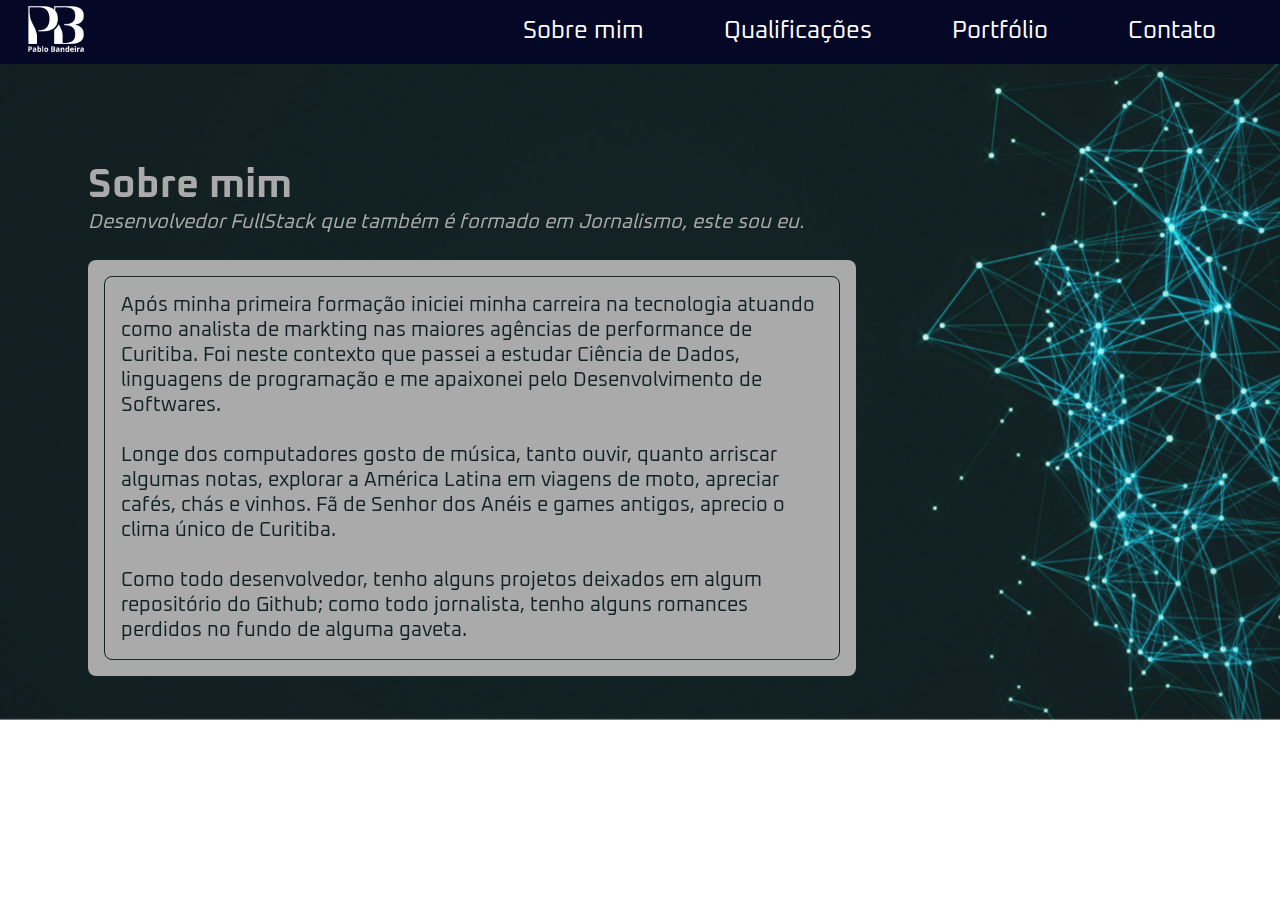
<file: about.html>
<!DOCTYPE html>
<html lang="pt-BR">
<head>
  <meta charset="UTF-8">
  <meta name="viewport" content="width=device-width, initial-scale=1.0">
  <title>Pablo Bandeira</title>

  <link rel="stylesheet" href="css/index.css">

  <link rel="preconnect" href="https://fonts.googleapis.com">
  <link rel="preconnect" href="https://fonts.gstatic.com" crossorigin>
  <link href="https://fonts.googleapis.com/css2?family=Montserrat:ital,wght@0,100..900;1,100..900&family=Oxanium:wght@200..800&display=swap" rel="stylesheet">

</head>
<body>
  <header class=" flex width height bg-color fixed" style="--width: 100vw; --height: 4rem; --bg-color: #040726;">
    <div class="flex justify-between width" style="--width: 100%;">
      <a href="index.html">
        <img src="images/logo.png" alt="" class="ml height" style="--ml: 1.5rem;" >
      </a>
      <div>
        <nav>
          <ul class=" list-none flex items-center gap-x mr text-color font-size" style="--gap-x: 3rem; --mr: 3rem; --font-size: 1.5rem;">
            <li class="padding hover-bg hover-border hover-border-rounded transition" style="--hover-border-rounded: 0.5rem; --hover-bg: #ffffff33;">
              <a class="link-none-sub link-none-color "
                style="" href="about.html">
                Sobre mim
              </a>
            </li>
            <li>
              <a class="padding link-none-sub link-none-color hover-bg hover-border hover-border-rounded transition"
                style="--hover-border-rounded: 0.5rem; --hover-bg: #ffffff33;" href="qualifications.html">
                Qualificações
              </a>
            </li>
            <li class="padding link-none-sub link-none-color hover-bg hover-border hover-border-rounded transition"
                style="--hover-border-rounded: 0.5rem; --hover-bg: #ffffff33;">
              <a class="link-none-sub link-none-color" href="portfolio.html">Portfólio</a>
            </li>
            <li class="padding link-none-sub link-none-color hover-bg hover-border hover-border-rounded transition"
                style="--hover-border-rounded: 0.5rem; --hover-bg: #ffffff33;">
              <a class="link-none-sub link-none-color" href="contact.html">Contato</a>
            </li>
          </ul>
        </nav>
      </div>
    </div>
  </header>
  
  <img src="images/background-general.png" autoplay muted loop playsinline class="width height fixed position-top position-left z-index object-fit" style="--width: 100%; --height: 100; --object-fit: cover;"></img>


  <main class="flex flex-col justify-start width height text-color" style="--width: 100%; --height: 100vh; --text-color: #aaaaaa;">
    <div class="mt ml font-size width" style="--mt: 10rem; --ml: 5.5rem; --font-size: 1.25rem;--width: 60%;">
      <h1>Sobre mim</h1>
      <p><i>Desenvolvedor FullStack que também é formado em Jornalismo, este sou eu.</i></p><br>

      <div class="bg-color text-color rounded padding width flex flex-row mb" style="--bg-color: #AAA; --text-color: #132323; --width: 100%; --mb: 2rem;">
        <div class="width border rounded padding" style="--widh: 100%; --border: #132323">
          <p>Após minha primeira formação iniciei minha carreira na tecnologia atuando como analista de markting nas maiores agências de performance de Curitiba. Foi neste contexto que passei a estudar Ciência de Dados, linguagens de programação e me apaixonei pelo Desenvolvimento de Softwares.</p><br>
          <p>Longe dos computadores gosto de música, tanto ouvir, quanto arriscar algumas notas, explorar a América Latina em viagens de moto, apreciar cafés, chás e vinhos. Fã de Senhor dos Anéis e games antigos, aprecio o clima único de Curitiba.</p><br>
          <p>Como todo desenvolvedor, tenho alguns projetos deixados em algum repositório do Github; como todo jornalista, tenho alguns romances perdidos no fundo de alguma gaveta.</p>
        </div>
      </div>
      
  </main>
</body>


</html>
</file>
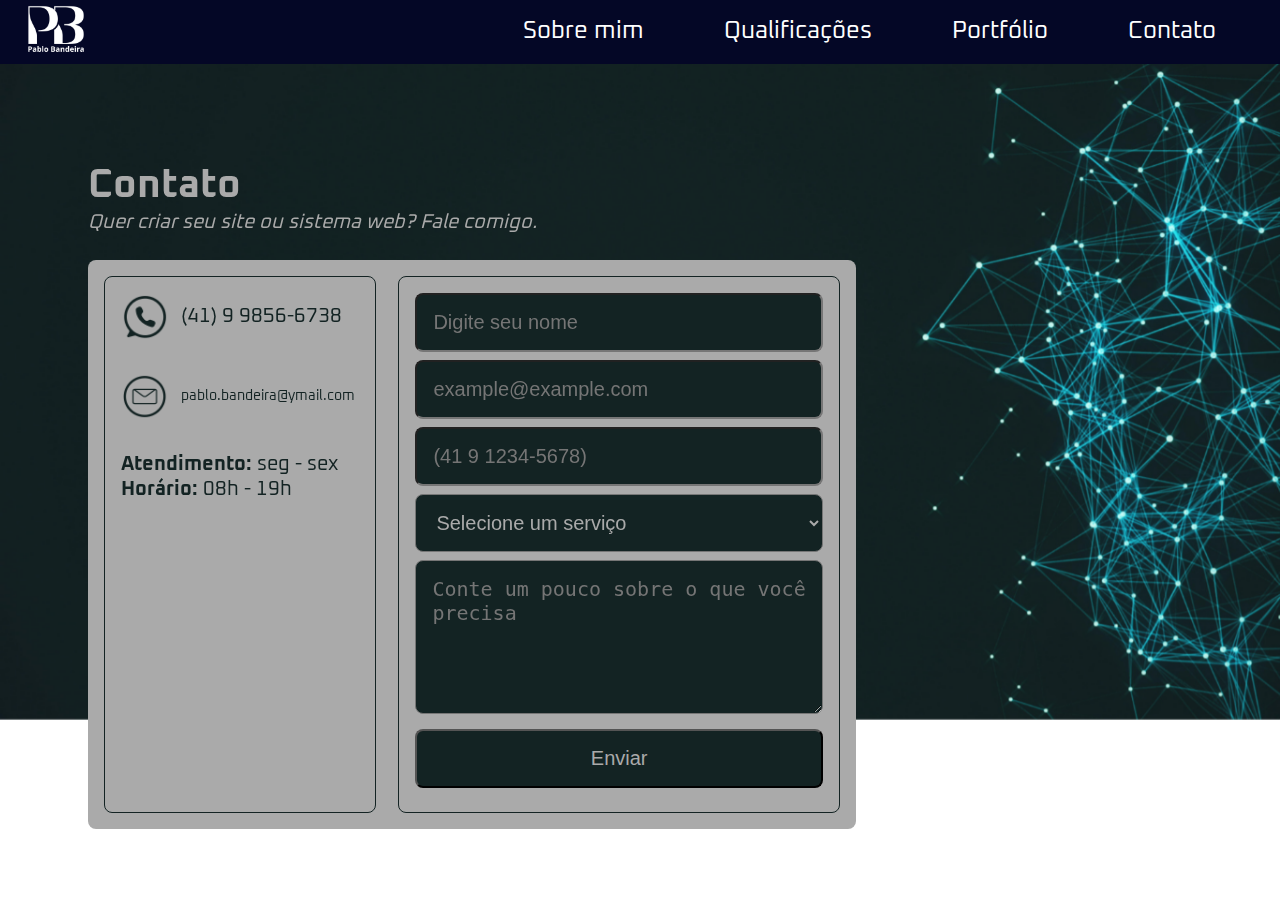
<file: contact.html>
<!DOCTYPE html>
<html lang="pt-BR">
<head>
  <meta charset="UTF-8">
  <meta name="viewport" content="width=device-width, initial-scale=1.0">
  <title>Pablo Bandeira</title>

  <link rel="stylesheet" href="css/index.css">
  <script src="js/index.js"></script>

  <link rel="preconnect" href="https://fonts.googleapis.com">
  <link rel="preconnect" href="https://fonts.gstatic.com" crossorigin>
  <link href="https://fonts.googleapis.com/css2?family=Montserrat:ital,wght@0,100..900;1,100..900&family=Oxanium:wght@200..800&display=swap" rel="stylesheet">

</head>
<body>
  <header class=" flex width height bg-color fixed" style="--width: 100vw; --height: 4rem; --bg-color: #040726;">
    <div class="flex justify-between width" style="--width: 100%;">
      <a href="index.html">
        <img src="images/logo.png" alt="" class="ml height" style="--ml: 1.5rem;" >
      </a>
      <div>
        <nav>
          <ul class=" list-none flex items-center gap-x mr text-color font-size" style="--gap-x: 3rem; --mr: 3rem; --font-size: 1.5rem;">
            <li class="padding hover-bg hover-border hover-border-rounded transition" style="--hover-border-rounded: 0.5rem; --hover-bg: #ffffff33;">
              <a class="link-none-sub link-none-color "
                style="" href="about.html">
                Sobre mim
              </a>
            </li>
            <li>
              <a class="padding link-none-sub link-none-color hover-bg hover-border hover-border-rounded transition"
                style="--hover-border-rounded: 0.5rem; --hover-bg: #ffffff33;" href="qualifications.html">
                Qualificações
              </a>
            </li>
            <li class="padding link-none-sub link-none-color hover-bg hover-border hover-border-rounded transition"
                style="--hover-border-rounded: 0.5rem; --hover-bg: #ffffff33;">
              <a class="link-none-sub link-none-color" href="portfolio.html">Portfólio</a>
            </li>
            <li class="padding link-none-sub link-none-color hover-bg hover-border hover-border-rounded transition"
                style="--hover-border-rounded: 0.5rem; --hover-bg: #ffffff33;">
              <a class="link-none-sub link-none-color" href="contact.html">Contato</a>
            </li>
          </ul>
        </nav>
      </div>
    </div>
  </header>
  
  <img src="images/background-general.png" autoplay muted loop playsinline class="width height fixed position-top position-left z-index object-fit" style="--width: 100%; --height: 100; --object-fit: cover;"></img>
  
   <main class="flex flex-col justify-start width height text-color" style="--width: 100%; --height: 100vh; --text-color: #aaaaaa;">
    <div class="mt ml font-size width" style="--mt: 10rem; --ml: 5.5rem; --font-size: 1.25rem;--width: 60%;">
      <h1>Contato</h1>
      <p><i>Quer criar seu site ou sistema web? Fale comigo.</i></p><br>
      <div class="bg-color rounded padding width flex flex-row mb" style="--bg-color: #AAA; --width: 100%; --mb: 2rem;">

        <div class="rounded padding width border flex flex-col mr text-color" style="--width: 37%; --border: #132323; --text-color: #132323;">
          <div class="flex flex-col">
            <div class="flex flex-row items-center mb">
              <img src="/images/whatsapp-icon.png " alt="" class="width mr" style="--width: 20%; --mr: 0.75rem;">
              <a href="https://wa.me/5541998566738" target="_blank" class="link-none-sub link-none-color">(41) 9 9856-6738
              </a>              
            </div>
            <div class="flex flex-row items-center mb">
              <img src="/images/email-icon.png " alt="" class="width mr" style="--width: 20%; --mr: 0.75rem;">
              <a href="mailto:pablo.bandeira@ymail.com" target="_blank" class="link-none-sub link-none-color font-size" style="--font-size: .9rem;">pablo.bandeira@ymail.com
              </a> 
            </div>
            <p><b>Atendimento: </b>seg - sex</p>
            <p><b>Horário: </b>08h - 19h</p>
          </div>
        </div>

        <div class="rounded padding width flex flex-col border" style="--width: 60%; --border: #132323; ">
            <form action="https://example.com/submit" method="post">
            <input type="text" name="name" id="name" class="bg-color padding width font-size text-color rounded mb" style="--bg-color:#132323; --width: 100%; --width: 100%; --mb: .5rem; --text-color: #aaaaaa;" placeholder="Digite seu nome" required> <br>
            
            <input type="email" name="email" id="email" class="bg-color padding width font-size text-color rounded mb" style="--bg-color: #132323; --width: 100%; --mb: .5rem; --text-color: #aaaaaa;" placeholder="example@example.com" required><br>
            
            <input type="tel" name="phone" id="phone" class="bg-color padding width font-size text-color rounded mb" style="--bg-color: #132323; --width: 100%; --mb: .5rem; --text-color: #aaaaaa;" placeholder="(41 9 1234-5678)" required><br>
            
            <select name="service" id="service" class="bg-color padding width font-size text-color rounded mb" style="--bg-color: #132323; --width: 100%; --mb: .5rem; --text-color: #aaaaaa;">
              <option value="" disabled selected>Selecione um serviço</option>
            </select><br>
    
            <textarea name="description" id="description" class="bg-color padding width font-size text-color rounded mb" style="--bg-color: #132323; --width: 100%; --mb: .5rem; --text-color: #aaaaaa;" rows="5" placeholder="Conte um pouco sobre o que você precisa"></textarea>
  
              <button type="submit" class="bg-color padding width font-size text-color rounded mb" style="--bg-color: #132323; --width: 100%; --mb: .5rem; --text-color: #aaaaaa;"> Enviar 
              </button>
          </form>
        </div>    
      </div>
    </div>  
    </main>
</body>


</html>
</file>
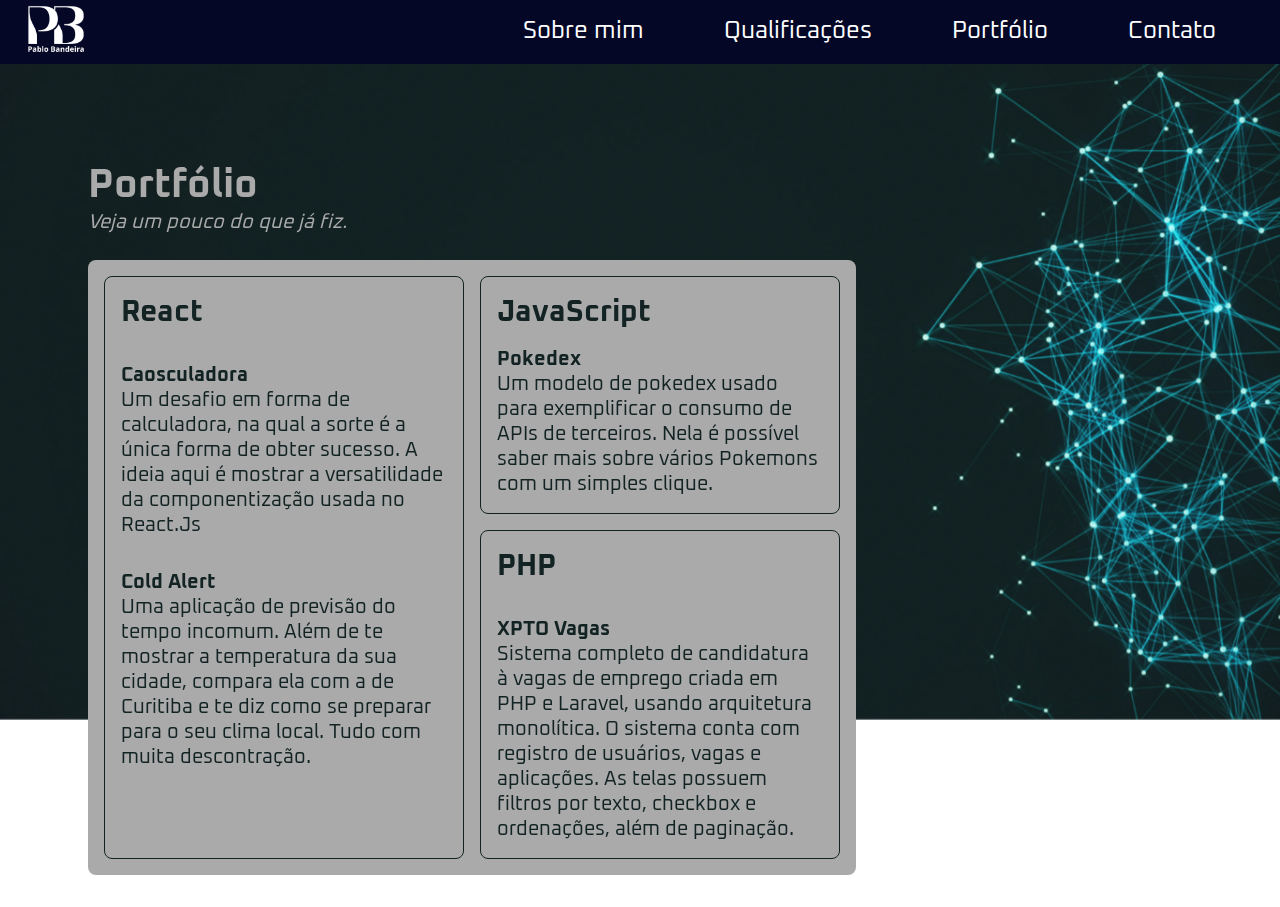
<file: portfolio.html>
<!DOCTYPE html>
<html lang="pt-BR">
<head>
  <meta charset="UTF-8">
  <meta name="viewport" content="width=device-width, initial-scale=1.0">
  <title>Pablo Bandeira</title>

  <link rel="stylesheet" href="css/index.css">

  <link rel="preconnect" href="https://fonts.googleapis.com">
  <link rel="preconnect" href="https://fonts.gstatic.com" crossorigin>
  <link href="https://fonts.googleapis.com/css2?family=Montserrat:ital,wght@0,100..900;1,100..900&family=Oxanium:wght@200..800&display=swap" rel="stylesheet">

</head>
<body>
  <header class=" flex width height bg-color fixed" style="--width: 100vw; --height: 4rem; --bg-color: #040726;">
    <div class="flex justify-between width" style="--width: 100%;">
      <a href="index.html">
        <img src="images/logo.png" alt="" class="ml height" style="--ml: 1.5rem;" >
      </a>
      <div>
        <nav>
          <ul class=" list-none flex items-center gap-x mr text-color font-size" style="--gap-x: 3rem; --mr: 3rem; --font-size: 1.5rem;">
            <li class="padding hover-bg hover-border hover-border-rounded transition" style="--hover-border-rounded: 0.5rem; --hover-bg: #ffffff33;">
              <a class="link-none-sub link-none-color "
                style="" href="about.html">
                Sobre mim
              </a>
            </li>
            <li>
              <a class="padding link-none-sub link-none-color hover-bg hover-border hover-border-rounded transition"
                style="--hover-border-rounded: 0.5rem; --hover-bg: #ffffff33;" href="qualifications.html">
                Qualificações
              </a>
            </li>
            <li class="padding link-none-sub link-none-color hover-bg hover-border hover-border-rounded transition"
                style="--hover-border-rounded: 0.5rem; --hover-bg: #ffffff33;">
              <a class="link-none-sub link-none-color" href="portfolio.html">Portfólio</a>
            </li>
            <li class="padding link-none-sub link-none-color hover-bg hover-border hover-border-rounded transition"
                style="--hover-border-rounded: 0.5rem; --hover-bg: #ffffff33;">
              <a class="link-none-sub link-none-color" href="contact.html">Contato</a>
            </li>
          </ul>
        </nav>
      </div>
    </div>
  </header>
  
  <img src="images/background-general.png" autoplay muted loop playsinline class="width height fixed position-top position-left z-index object-fit" style="--width: 100%; --height: 100; --object-fit: cover;"></img>
  
  <main class="flex flex-col justify-start width height text-color" style="--width: 100%; --height: 100vh; --text-color: #aaaaaa;">
    <div class="mt ml font-size width" style="--mt: 10rem; --ml: 5.5rem; --font-size: 1.25rem;--width: 60%;">
      <h1>Portfólio</h1>
      <p><i>Veja um pouco do que já fiz.</i></p><br>

      <div class="bg-color text-color rounded padding width flex flex-row mb" style="--bg-color: #AAA; --text-color: #132323; --width: 100%; --mb: 2rem;">
        <div class="flex flex-row width gap-x" style="--widh: 100%; --gap-x: 1rem;">
          <div class="border rounded padding width" style="--border: #132323; --width: 50%;">
            <h2 class="mb">React</h2>
            <a href="https://pablolbandeira.github.io/caosculadora/" class="link-none-color link-none-sub" target="_blank">
              <b class="mb">Caosculadora</b>
            </a>
            <p class="font-size mb" style="--font-size: 1.25rem;">Um desafio em forma de calculadora, na qual a sorte é a única forma de obter sucesso. A ideia aqui é mostrar a versatilidade da componentização usada no React.Js</p>

            <a href="https://pablolbandeira.github.io/cold-alert/" class="link-none-color link-none-sub" target="_blank">
              <b>Cold Alert</b>
            </a>
            <p class="font-size " style="--font-size: 1.25rem;">Uma aplicação de previsão do tempo incomum. Além de te mostrar a temperatura da sua cidade, compara ela com a de Curitiba e te diz como se preparar para o seu clima local. Tudo com muita descontração.</p>
          </div>
          <div class="flex flex-col width" style="--width: 50%;">
            <div class="border rounded padding mb" style="--border: #132323; --mb: 1rem;">
            <h2 class="mb">JavaScript</h2>
            <a href="https://pablolbandeira.github.io/Pokedex/" class="link-none-color link-none-sub" target="_blank">
              <b>Pokedex</b>
            </a>
            <p class="font-size " style="--font-size: 1.25rem;">Um modelo de pokedex usado para exemplificar o consumo de APIs de terceiros. Nela é possível saber mais sobre vários Pokemons com um simples clique.</p>
            </div>
            <div class="border rounded padding" style="--border: #132323;">
            <h2 class="mb">PHP</h2>
            <a href="https://github.com/PabloLBandeira/vaga-desenvolvedor" class="link-none-color link-none-sub" target="_blank">
              <b>XPTO Vagas</b>
            </a>
            <p class="font-size " style="--font-size: 1.25rem;">Sistema completo de candidatura à vagas de emprego criada em PHP e Laravel, usando arquitetura monolítica. O sistema conta com registro de usuários, vagas e aplicações. As telas possuem filtros por texto, checkbox e ordenações, além de paginação. </p>
          </div>
        </div>
      </div>
    </div>
      
  </main>
</body>


</html>
</file>
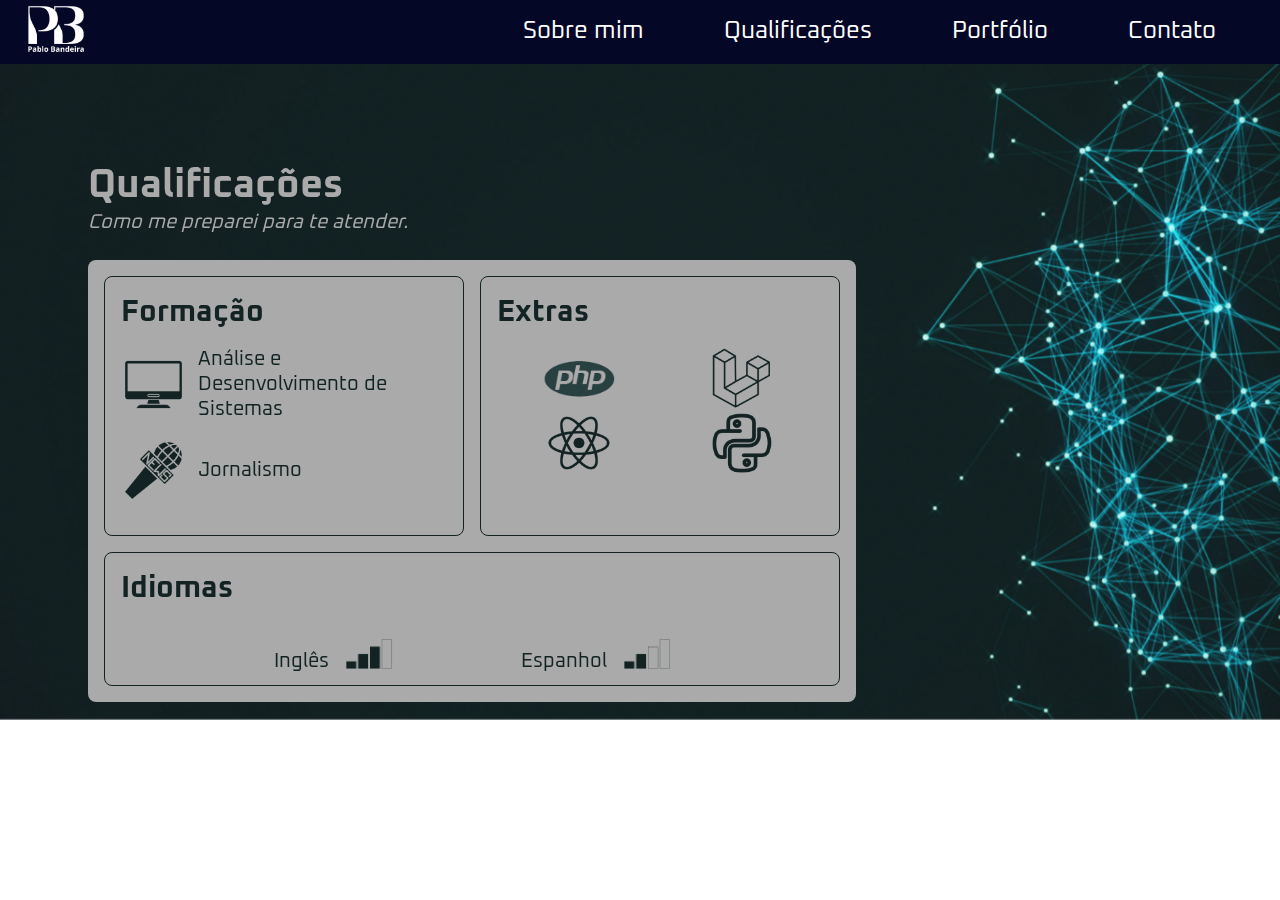
<file: qualifications.html>
<!DOCTYPE html>
<html lang="pt-BR">
<head>
  <meta charset="UTF-8">
  <meta name="viewport" content="width=device-width, initial-scale=1.0">
  <title>Pablo Bandeira</title>

  <link rel="stylesheet" href="css/index.css">

  <link rel="preconnect" href="https://fonts.googleapis.com">
  <link rel="preconnect" href="https://fonts.gstatic.com" crossorigin>
  <link href="https://fonts.googleapis.com/css2?family=Montserrat:ital,wght@0,100..900;1,100..900&family=Oxanium:wght@200..800&display=swap" rel="stylesheet">

</head>
<body>
  <header class=" flex width height bg-color fixed" style="--width: 100vw; --height: 4rem; --bg-color: #040726;">
    <div class="flex justify-between width" style="--width: 100%;">
      <a href="index.html">
        <img src="images/logo.png" alt="" class="ml height" style="--ml: 1.5rem;" >
      </a>
      <div>
        <nav>
          <ul class=" list-none flex items-center gap-x mr text-color font-size" style="--gap-x: 3rem; --mr: 3rem; --font-size: 1.5rem;">
            <li class="padding hover-bg hover-border hover-border-rounded transition" style="--hover-border-rounded: 0.5rem; --hover-bg: #ffffff33;">
              <a class="link-none-sub link-none-color "
                style="" href="about.html">
                Sobre mim
              </a>
            </li>
            <li>
              <a class="padding link-none-sub link-none-color hover-bg hover-border hover-border-rounded transition"
                style="--hover-border-rounded: 0.5rem; --hover-bg: #ffffff33;" href="qualifications.html">
                Qualificações
              </a>
            </li>
            <li class="padding link-none-sub link-none-color hover-bg hover-border hover-border-rounded transition"
                style="--hover-border-rounded: 0.5rem; --hover-bg: #ffffff33;">
              <a class="link-none-sub link-none-color" href="portfolio.html">Portfólio</a>
            </li>
            <li class="padding link-none-sub link-none-color hover-bg hover-border hover-border-rounded transition"
                style="--hover-border-rounded: 0.5rem; --hover-bg: #ffffff33;">
              <a class="link-none-sub link-none-color" href="contact.html">Contato</a>
            </li>
          </ul>
        </nav>
      </div>
    </div>
  </header>
  
  <img src="images/background-general.png" autoplay muted loop playsinline class="width height fixed position-top position-left z-index object-fit" style="--width: 100%; --height: 100; --object-fit: cover;"></img>
  
  <main class="flex flex-col justify-start height text-color" style="--height: 100vh; --text-color: #aaaaaa;">
    <div class="mt ml font-size width" style="--mt: 10rem; --ml: 5.5rem; --font-size: 1.25rem;--width: 60%;">
      <h1>Qualificações</h1>
      <p><i>Como me preparei para te atender.</i></p><br>
      <div class="bg-color rounded padding width mb" style="--bg-color: #aaa; --width: 100%; --mb: 2rem;">
        
          <div class="flex flex-row width gap-x mb" style="--width: 100%; --mb: 1rem;">
            <div class="rounded padding width border flex flex-col mr text-color" style="--width: 50%; --border: #132323; --text-color: #132323;">
              <div class="flex flex-col">
                <h2 class="mb">Formação</h2>
                <div class="flex flex-row items-center mb">
                  <img src="/images/tecnology-icon.png " alt="" class="width mr" style="--width: 20%; --mr: 0.75rem;">
                  <p>Análise e Desenvolvimento de Sistemas</p>             
                </div>
                <div class="flex flex-row items-center mb">
                  <img src="/images/journalism-icon.png " alt="" class="width mr" style="--width: 20%; --mr: 0.75rem;">
                  <p>Jornalismo</p> 
                </div>
              </div>
            </div>
    
            <div class="rounded padding width border flex flex-col mr text-color" style="--width: 50%; --border: #132323; --text-color: #132323;">
              <h2 class="mb flex">Extras</h2>
              <div class="grid grid-cols place-items" style="--grid-cols: repeat(2,1fr)">
                <img src="images/php-icon.png" alt="" class="width" style="--width: 5rem;">
                <img src="images/laravel-icon.png" alt="" class="width" style="--width: 4rem;">
                <img src="images/react-icon.png" alt="" class="width" style="--width: 4rem;">
                <img src="images/python-icon.png" alt="" class="width" style="--width: 4rem;">
              </div>
            </div>
          </div>
          <div class="rounded padding width border mr text-color" style="--width: 100%; --border: #132323; --text-color: #132323;">
            <h2 class="mb">Idiomas</h2>
            <div class="flex justify-center width" style="--width: 100%;">
              <div class="flex flex-row gap-x" style="--gap-x: 8rem;">
                <div class="flex flex-row items-end line-height" style="--line-height: 80%;">
                  <p>Inglês</p>
                  <img src="/images/level-3-icon.png" alt="" class="width ml" style="--width: 3rem; --ml: 1rem;">
                </div>
                <div class="flex flex-row items-end line-height" style="--line-height: 80%;">
                  <p>Espanhol</p>
                  <img src="/images/level-2-icon.png" alt="" class="width ml" style="--width: 3rem; --ml: 1rem;">
                </div>
              </div>
            </div>
          </div>  
      </div>
    </div>  
  </main>
</body>


</html>
</file>
<file: css/index.css>
* {
  margin: 0;
  padding: 0;
  box-sizing: border-box;
}

body {
  font-family: 'Oxanium', 'Montserrat';
}

.fixed {
  position: fixed;
}

.position-top {
  top: var(--position-top, 0)
}

.position-right {
  right: var(--position-right, 0)
}

.position-bottom {
  bottom: var(--position-bottom, 0)
}

.position-left {
  left: var(--position-left, 0)
}

.z-index {
  z-index: var(--z-index, -1);
}

.object-fit {
  object-fit: var(--object-fit, contain);
}


.flex {
  display: flex;
}

.flex-row {
  flex-direction: row;
}

.flex-col {
  flex-direction: column;
}

.grid {
  display: grid;
}

.grid-cols {
  grid-template-columns: var(--grid-cols, 1fr);
}

.grid-rows {
  grid-template-rows: var(--grid-rows, auto);
}

.place-items {
  place-items: var(--place-items, center);
}

.justify-start   { 
  justify-content: flex-start; 
}

.justify-center  { 
  justify-content: center; 
}

.justify-end { 
  justify-content: flex-end; 
}

.justify-between { 
  justify-content: space-between; 
}

.justify-items {
  justify-items: var(--justify-items, center);
}

.items-start { 
  align-items: flex-start; 
}

.items-center { 
  align-items: center; 
}

.items-end { 
  align-items: flex-end; 
}

.items-stretch {
  align-items: stretch;
}

.gap-x {
  column-gap: var(--gap-x, 1rem);
}

.width {
  width: var(--width, auto);
}

.height {
  height: var(--height, auto);
}


.mt {
  margin-top: var(--mt, auto);
}

.mr {
  margin-right: var(--mr, auto);
}

.mb {
  margin-bottom: var(--mb, auto);
}

.ml {
  margin-left: var(--ml, auto);
}

.m-auto {
  margin: auto;
}

.pt {
  padding-top: var(--pt, auto);
}

.pr {
  padding-right: var(--pr, auto);
}

.pb {
  padding-bottom: var(--pb, auto);
}

.pl {
  padding-left: var(--pl, auto);
}

.padding {
  padding: var(--padding, 1rem);
}

.font-size {
  font-size: var(--font-size, 1rem);
}

.font-family {
  font-family: var(--font-family, sans-serif);
}

.line-height {
  line-height: var(--line-height, 0%);
}

.text-color {
  color: var(--text-color, white);
}

.link-none-sub {
  text-decoration: none;
}

.link-none-color {
  color: inherit;
}

.bg-color {
  background-color: var(--bg-color, black);
}

.hover-bg:hover {
  background-color: var(--hover-bg, white)
}

.hover-padding:hover {
  padding: var(--hover-padding, 1rem);
}

.hover-border:hover {
  border: 1px;
}

.hover-border-rounded:hover {
  border-radius: var(--hover-border-rounded, 1rem);
}

.hover-text:hover {
  color: var(--hover-text, black);
}

.transition {
  transition: var(--transition, all 0.5s ease-in-out);
}

.list-none {
  list-style: none;
}

.rounded {
  border-radius: var(--rounded, .5rem);
}

.border {
  border: solid 1px var(--border, white);
}
</file>
